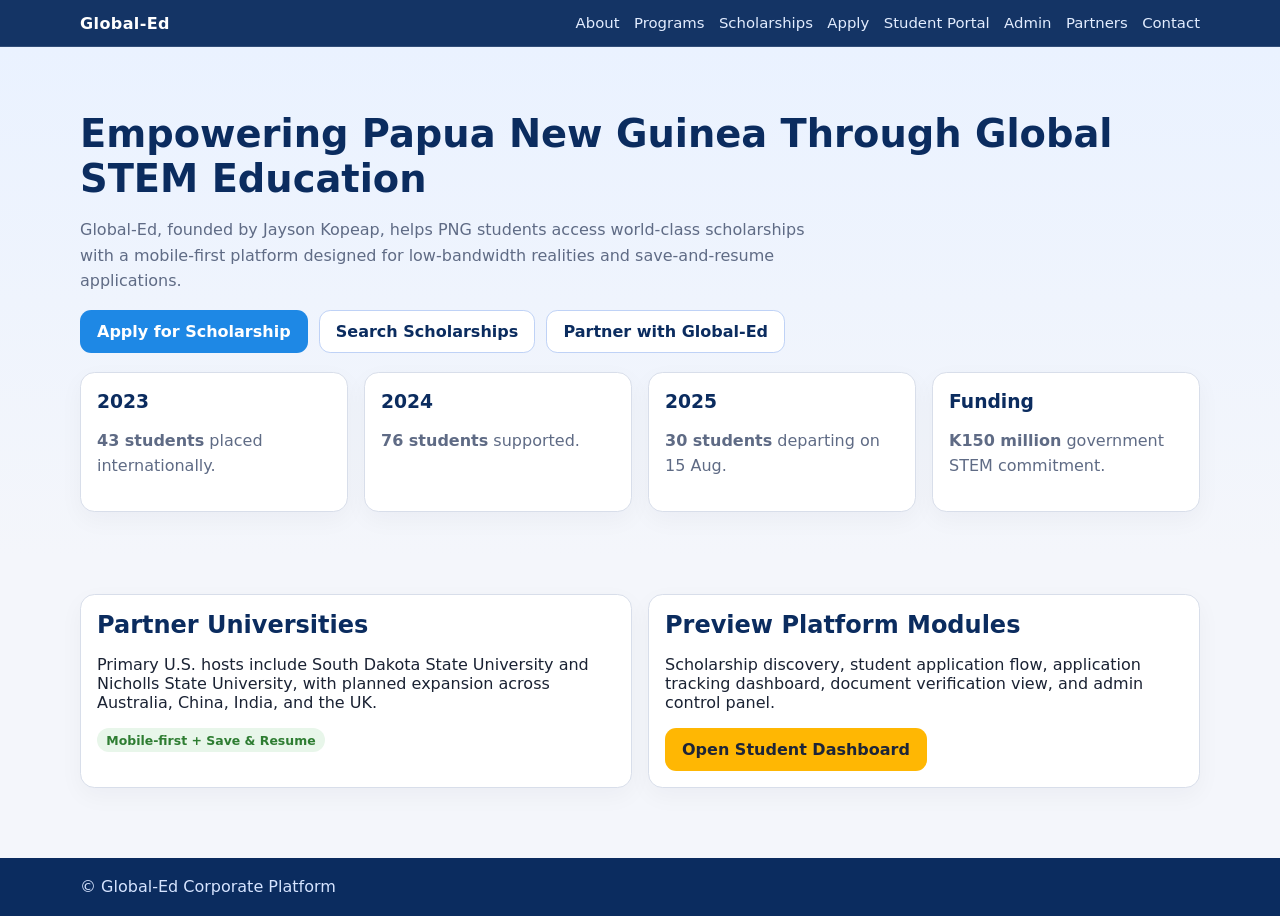
<file: index.html>
<!doctype html>
<html lang="en">
<head>
  <meta charset="UTF-8" />
  <meta name="viewport" content="width=device-width, initial-scale=1.0" />
  <title>Global-Ed | Corporate Platform</title>
  <link rel="stylesheet" href="styles.css" />
</head>
<body>
  <header class="topbar">
    <div class="container nav">
      <a class="brand" href="index.html">Global-Ed</a>
      <nav class="menu">
        <a href="about.html">About</a><a href="programs.html">Programs</a><a href="scholarships.html">Scholarships</a><a href="apply.html">Apply</a><a href="dashboard.html">Student Portal</a><a href="admin.html">Admin</a><a href="partners.html">Partners</a><a href="contact.html">Contact</a>
      </nav>
    </div>
  </header>

  <section class="hero">
    <div class="container">
      <h1>Empowering Papua New Guinea Through Global STEM Education</h1>
      <p>Global-Ed, founded by Jayson Kopeap, helps PNG students access world-class scholarships with a mobile-first platform designed for low-bandwidth realities and save-and-resume applications.</p>
      <div class="actions">
        <a class="btn btn-primary" href="apply.html">Apply for Scholarship</a>
        <a class="btn btn-ghost" href="scholarships.html">Search Scholarships</a>
        <a class="btn btn-ghost" href="partners.html">Partner with Global-Ed</a>
      </div>

      <div class="grid stats">
        <article class="card"><h3>2023</h3><p><strong>43 students</strong> placed internationally.</p></article>
        <article class="card"><h3>2024</h3><p><strong>76 students</strong> supported.</p></article>
        <article class="card"><h3>2025</h3><p><strong>30 students</strong> departing on 15 Aug.</p></article>
        <article class="card"><h3>Funding</h3><p><strong>K150 million</strong> government STEM commitment.</p></article>
      </div>
    </div>
  </section>

  <section class="section">
    <div class="container grid columns-2">
      <article class="card">
        <h2>Partner Universities</h2>
        <p>Primary U.S. hosts include South Dakota State University and Nicholls State University, with planned expansion across Australia, China, India, and the UK.</p>
        <span class="badge badge-success">Mobile-first + Save & Resume</span>
      </article>
      <article class="card">
        <h2>Preview Platform Modules</h2>
        <p>Scholarship discovery, student application flow, application tracking dashboard, document verification view, and admin control panel.</p>
        <a class="btn btn-warning" href="dashboard.html">Open Student Dashboard</a>
      </article>
    </div>
  </section>

  <footer class="footer"><div class="container">© Global-Ed Corporate Platform</div></footer>
</body>
</html>
</file>
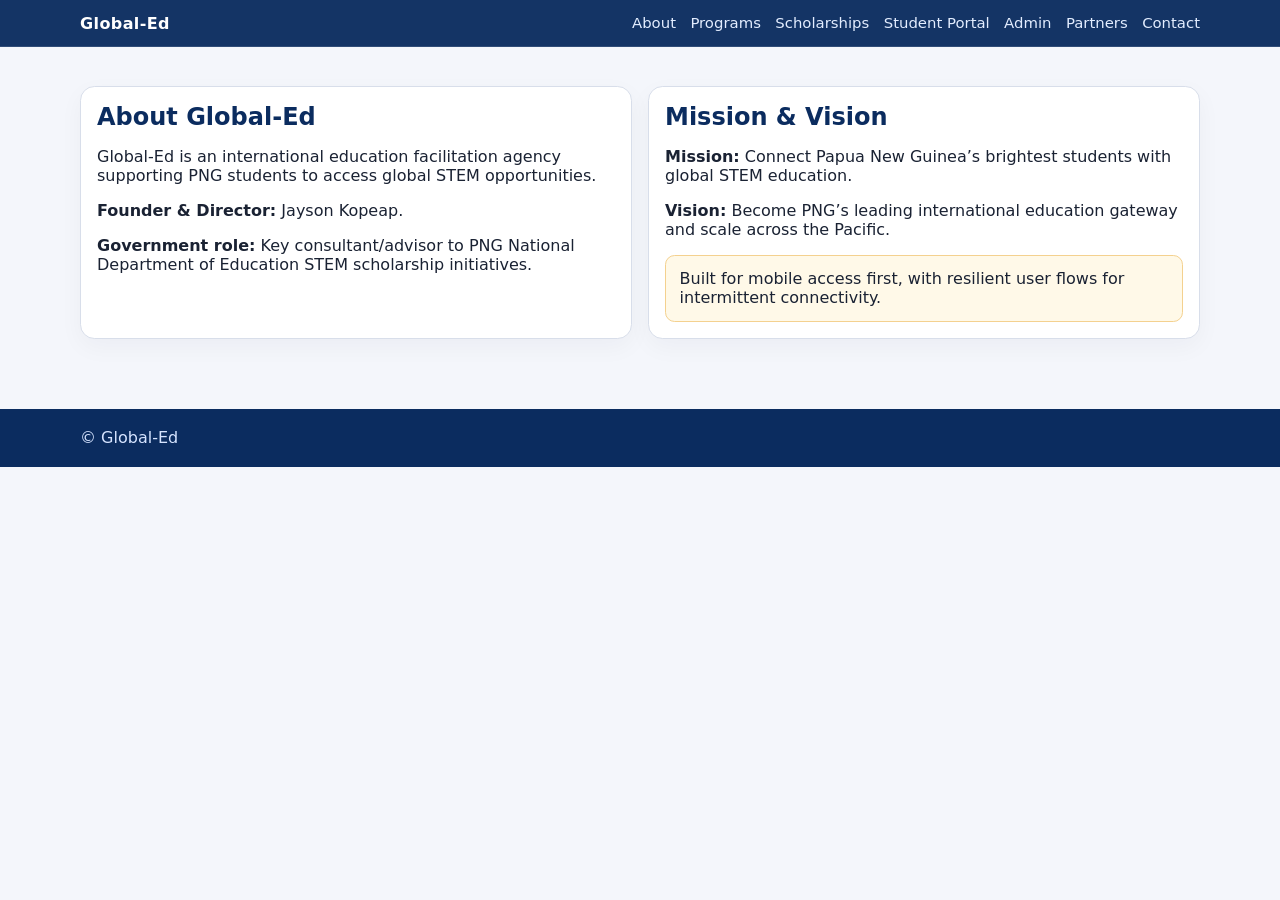
<file: about.html>
<!doctype html><html lang="en"><head><meta charset="UTF-8"><meta name="viewport" content="width=device-width, initial-scale=1.0"><title>About | Global-Ed</title><link rel="stylesheet" href="styles.css"></head><body>
<header class="topbar"><div class="container nav"><a class="brand" href="index.html">Global-Ed</a><nav class="menu"><a href="about.html">About</a><a href="programs.html">Programs</a><a href="scholarships.html">Scholarships</a><a href="dashboard.html">Student Portal</a><a href="admin.html">Admin</a><a href="partners.html">Partners</a><a href="contact.html">Contact</a></nav></div></header>
<section class="section"><div class="container grid columns-2"><div class="card"><h2>About Global-Ed</h2><p>Global-Ed is an international education facilitation agency supporting PNG students to access global STEM opportunities.</p><p><strong>Founder & Director:</strong> Jayson Kopeap.</p><p><strong>Government role:</strong> Key consultant/advisor to PNG National Department of Education STEM scholarship initiatives.</p></div><div class="card"><h2>Mission & Vision</h2><p><strong>Mission:</strong> Connect Papua New Guinea’s brightest students with global STEM education.</p><p><strong>Vision:</strong> Become PNG’s leading international education gateway and scale across the Pacific.</p><div class="notice">Built for mobile access first, with resilient user flows for intermittent connectivity.</div></div></div></section>
<footer class="footer"><div class="container">© Global-Ed</div></footer></body></html>
</file>
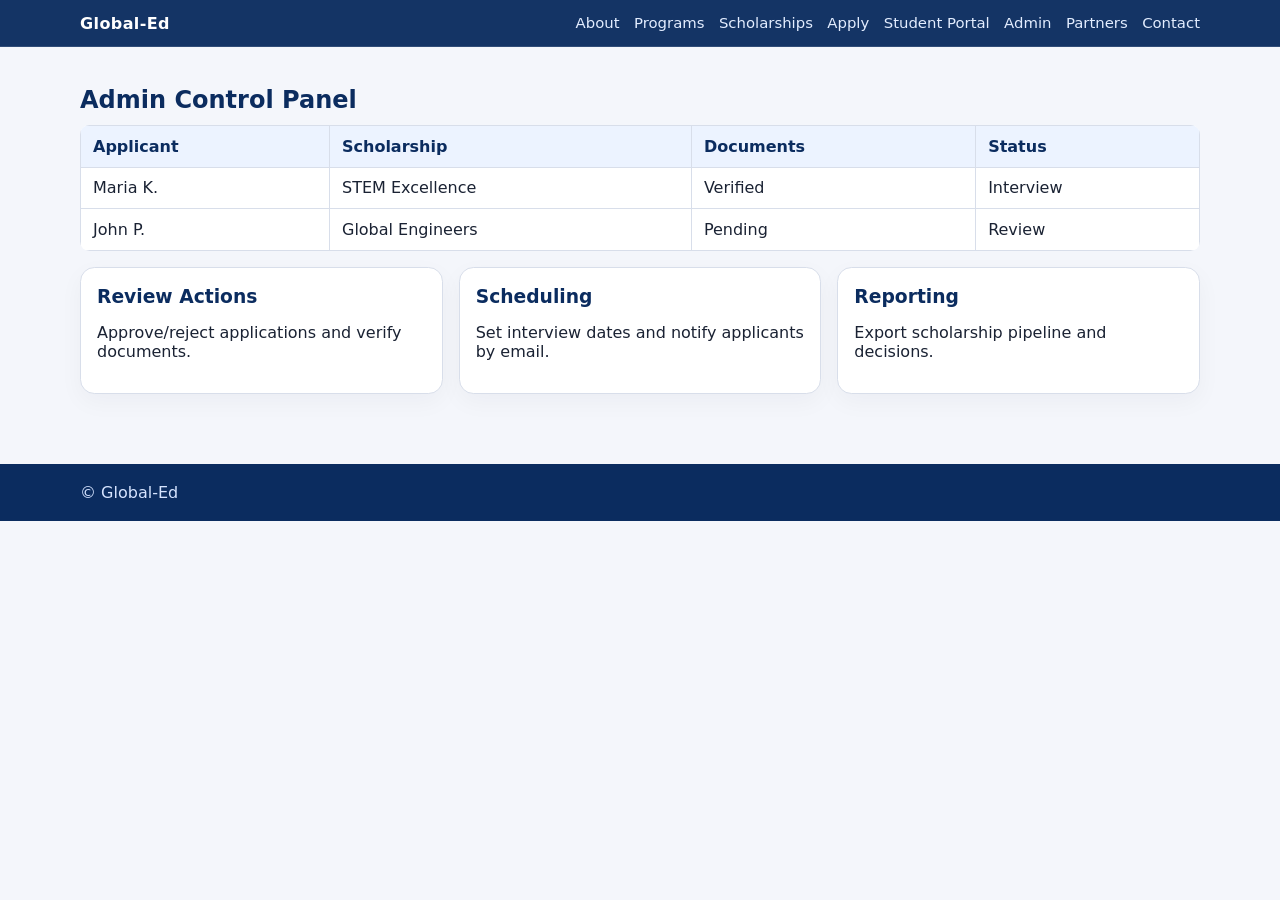
<file: admin.html>
<!doctype html>
<html lang="en"><head><meta charset="UTF-8" /><meta name="viewport" content="width=device-width, initial-scale=1.0" /><title>Admin Dashboard | Global-Ed</title><link rel="stylesheet" href="styles.css" /></head>
<body>
<header class="topbar"><div class="container nav"><a class="brand" href="index.html">Global-Ed</a><nav class="menu"><a href="about.html">About</a><a href="programs.html">Programs</a><a href="scholarships.html">Scholarships</a><a href="apply.html">Apply</a><a href="dashboard.html">Student Portal</a><a href="admin.html">Admin</a><a href="partners.html">Partners</a><a href="contact.html">Contact</a></nav></div></header>
<section class="section"><div class="container"><h2>Admin Control Panel</h2><table class="table"><tr><th>Applicant</th><th>Scholarship</th><th>Documents</th><th>Status</th></tr><tr><td>Maria K.</td><td>STEM Excellence</td><td>Verified</td><td>Interview</td></tr><tr><td>John P.</td><td>Global Engineers</td><td>Pending</td><td>Review</td></tr></table><div class="grid kpis" style="margin-top:1rem"><article class="card"><h3>Review Actions</h3><p>Approve/reject applications and verify documents.</p></article><article class="card"><h3>Scheduling</h3><p>Set interview dates and notify applicants by email.</p></article><article class="card"><h3>Reporting</h3><p>Export scholarship pipeline and decisions.</p></article></div></div></section>
<footer class="footer"><div class="container">© Global-Ed</div></footer>
</body></html>
</file>
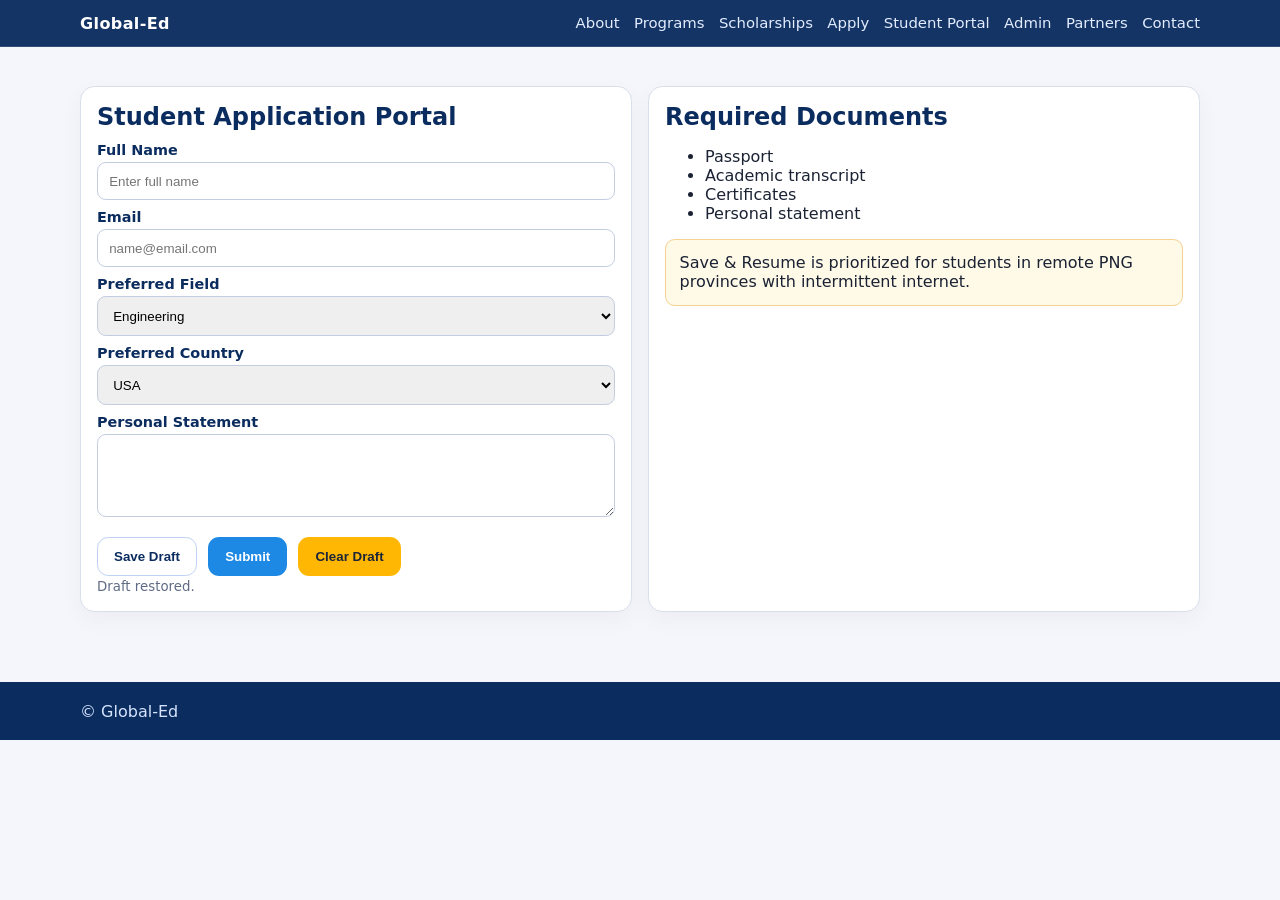
<file: apply.html>
<!doctype html>
<html lang="en">
<head>
  <meta charset="UTF-8" />
  <meta name="viewport" content="width=device-width, initial-scale=1.0" />
  <title>Apply | Global-Ed</title>
  <link rel="stylesheet" href="styles.css" />
</head>
<body>
<header class="topbar"><div class="container nav"><a class="brand" href="index.html">Global-Ed</a><nav class="menu"><a href="about.html">About</a><a href="programs.html">Programs</a><a href="scholarships.html">Scholarships</a><a href="apply.html">Apply</a><a href="dashboard.html">Student Portal</a><a href="admin.html">Admin</a><a href="partners.html">Partners</a><a href="contact.html">Contact</a></nav></div></header>
<section class="section">
  <div class="container grid columns-2">
    <form class="card" data-application-form>
      <h2>Student Application Portal</h2>
      <label>Full Name</label><input name="fullName" placeholder="Enter full name" />
      <label>Email</label><input name="email" type="email" placeholder="name@email.com" />
      <label>Preferred Field</label>
      <select name="field"><option>Engineering</option><option>Computer Science</option><option>Data Science</option></select>
      <label>Preferred Country</label>
      <select name="country"><option>USA</option><option>Australia</option><option>UK</option></select>
      <label>Personal Statement</label><textarea name="statement" rows="4"></textarea>
      <div class="actions">
        <button type="button" class="btn btn-ghost" data-save-draft>Save Draft</button>
        <button type="button" class="btn btn-primary">Submit</button>
        <button type="button" class="btn btn-warning" data-clear-draft>Clear Draft</button>
      </div>
      <small data-save-status>Auto-save enabled for unreliable connectivity.</small>
    </form>
    <aside class="card">
      <h2>Required Documents</h2>
      <ul>
        <li>Passport</li><li>Academic transcript</li><li>Certificates</li><li>Personal statement</li>
      </ul>
      <div class="notice">Save & Resume is prioritized for students in remote PNG provinces with intermittent internet.</div>
    </aside>
  </div>
</section>
<footer class="footer"><div class="container">© Global-Ed</div></footer>
<script src="app.js"></script>
</body>
</html>
</file>
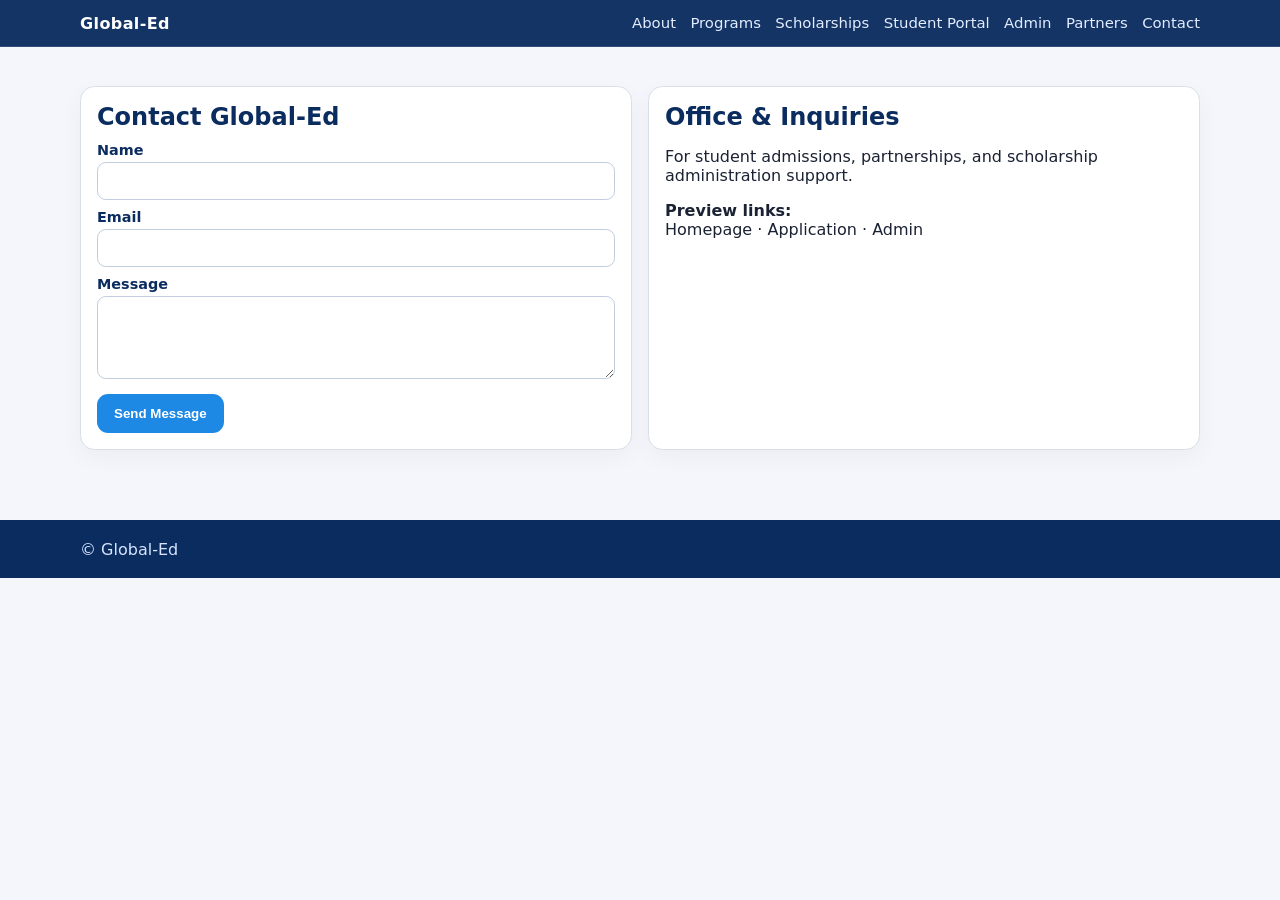
<file: contact.html>
<!doctype html><html lang="en"><head><meta charset="UTF-8"><meta name="viewport" content="width=device-width, initial-scale=1.0"><title>Contact | Global-Ed</title><link rel="stylesheet" href="styles.css"></head><body>
<header class="topbar"><div class="container nav"><a class="brand" href="index.html">Global-Ed</a><nav class="menu"><a href="about.html">About</a><a href="programs.html">Programs</a><a href="scholarships.html">Scholarships</a><a href="dashboard.html">Student Portal</a><a href="admin.html">Admin</a><a href="partners.html">Partners</a><a href="contact.html">Contact</a></nav></div></header>
<section class="section"><div class="container grid columns-2"><form class="card"><h2>Contact Global-Ed</h2><label>Name</label><input><label>Email</label><input type="email"><label>Message</label><textarea rows="4"></textarea><button type="button" class="btn btn-primary" style="margin-top:.7rem;">Send Message</button></form><div class="card"><h2>Office & Inquiries</h2><p>For student admissions, partnerships, and scholarship administration support.</p><p><strong>Preview links:</strong><br><a href="index.html">Homepage</a> · <a href="apply.html">Application</a> · <a href="admin.html">Admin</a></p></div></div></section>
<footer class="footer"><div class="container">© Global-Ed</div></footer></body></html>
</file>
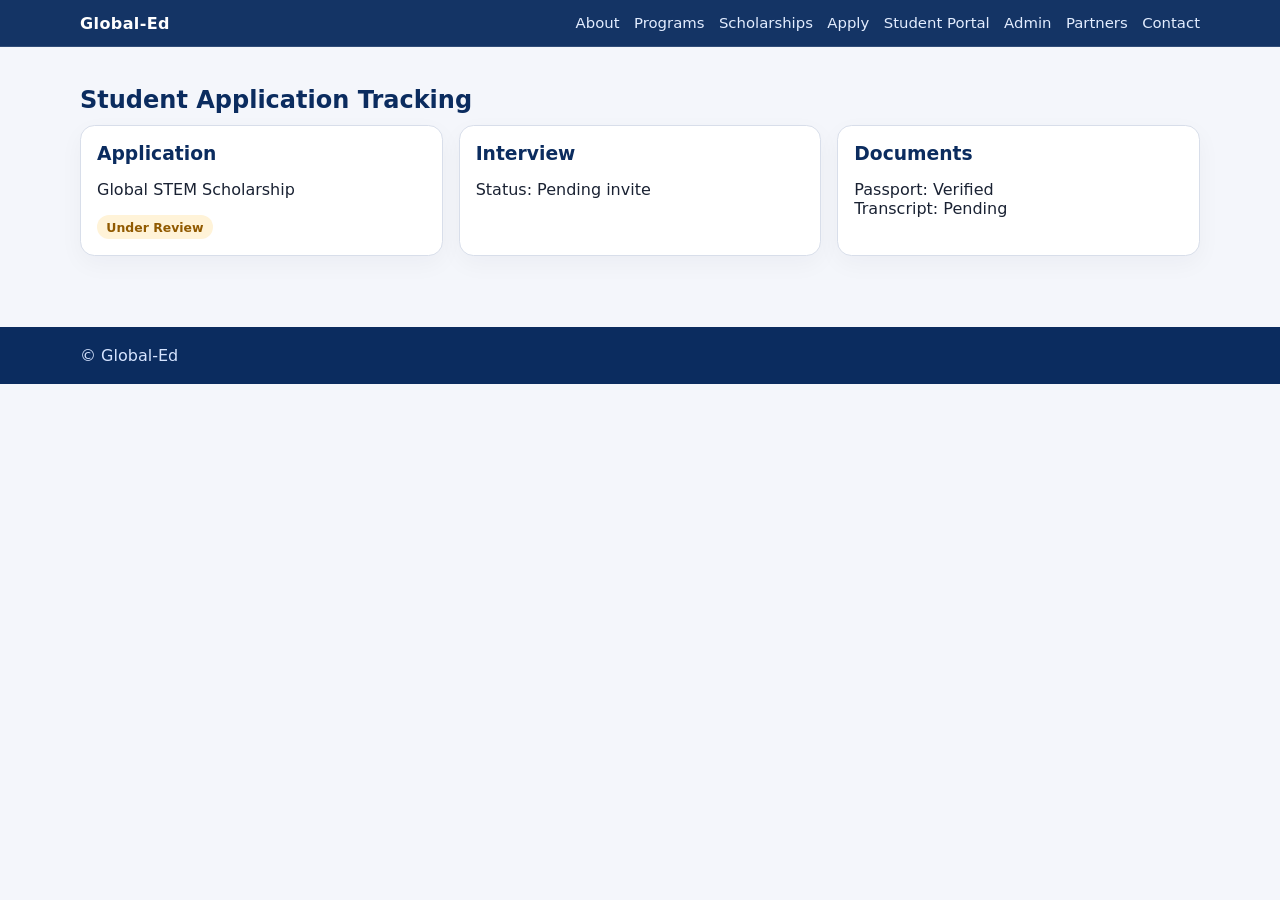
<file: dashboard.html>
<!doctype html>
<html lang="en"><head><meta charset="UTF-8" /><meta name="viewport" content="width=device-width, initial-scale=1.0" /><title>Student Dashboard | Global-Ed</title><link rel="stylesheet" href="styles.css" /></head>
<body>
<header class="topbar"><div class="container nav"><a class="brand" href="index.html">Global-Ed</a><nav class="menu"><a href="about.html">About</a><a href="programs.html">Programs</a><a href="scholarships.html">Scholarships</a><a href="apply.html">Apply</a><a href="dashboard.html">Student Portal</a><a href="admin.html">Admin</a><a href="partners.html">Partners</a><a href="contact.html">Contact</a></nav></div></header>
<section class="section"><div class="container"><h2>Student Application Tracking</h2><div class="grid kpis"><article class="card"><h3>Application</h3><p>Global STEM Scholarship</p><span class="badge badge-pending">Under Review</span></article><article class="card"><h3>Interview</h3><p>Status: Pending invite</p></article><article class="card"><h3>Documents</h3><p>Passport: Verified<br/>Transcript: Pending</p></article></div></div></section>
<footer class="footer"><div class="container">© Global-Ed</div></footer>
</body></html>
</file>
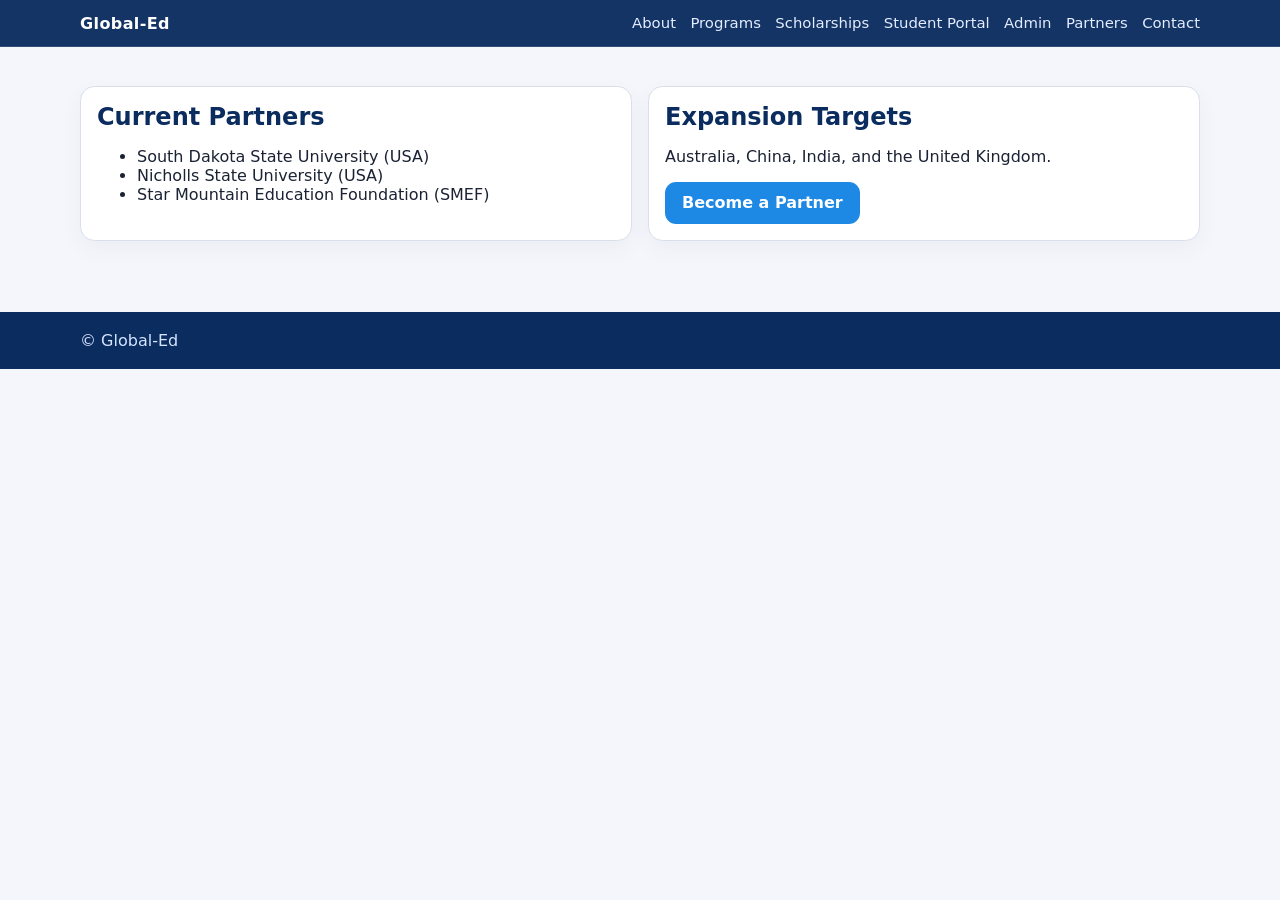
<file: partners.html>
<!doctype html><html lang="en"><head><meta charset="UTF-8"><meta name="viewport" content="width=device-width, initial-scale=1.0"><title>Partners | Global-Ed</title><link rel="stylesheet" href="styles.css"></head><body>
<header class="topbar"><div class="container nav"><a class="brand" href="index.html">Global-Ed</a><nav class="menu"><a href="about.html">About</a><a href="programs.html">Programs</a><a href="scholarships.html">Scholarships</a><a href="dashboard.html">Student Portal</a><a href="admin.html">Admin</a><a href="partners.html">Partners</a><a href="contact.html">Contact</a></nav></div></header>
<section class="section"><div class="container grid columns-2"><div class="card"><h2>Current Partners</h2><ul><li>South Dakota State University (USA)</li><li>Nicholls State University (USA)</li><li>Star Mountain Education Foundation (SMEF)</li></ul></div><div class="card"><h2>Expansion Targets</h2><p>Australia, China, India, and the United Kingdom.</p><a class="btn btn-primary" href="contact.html">Become a Partner</a></div></div></section>
<footer class="footer"><div class="container">© Global-Ed</div></footer></body></html>
</file>
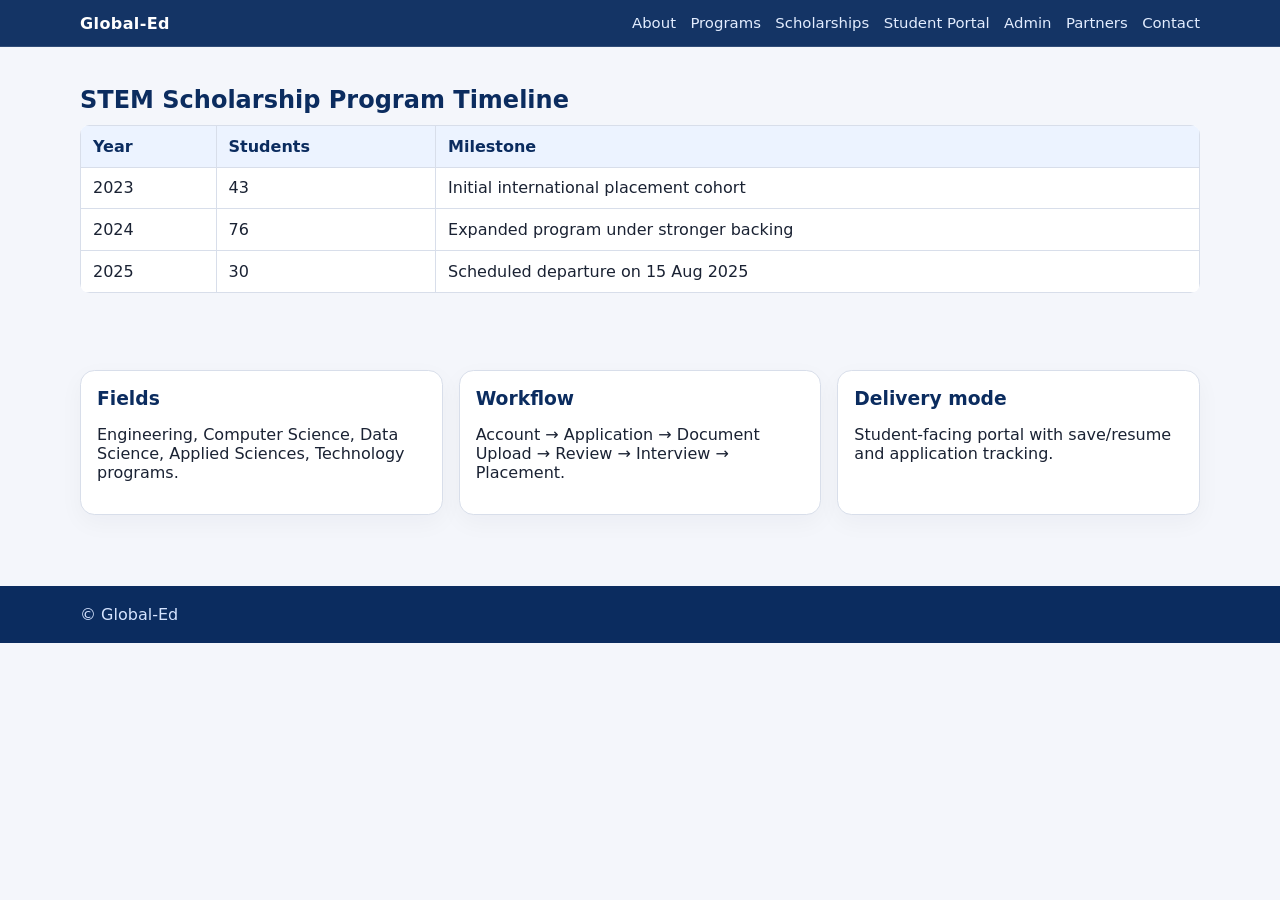
<file: programs.html>
<!doctype html><html lang="en"><head><meta charset="UTF-8"><meta name="viewport" content="width=device-width, initial-scale=1.0"><title>Programs | Global-Ed</title><link rel="stylesheet" href="styles.css"></head><body>
<header class="topbar"><div class="container nav"><a class="brand" href="index.html">Global-Ed</a><nav class="menu"><a href="about.html">About</a><a href="programs.html">Programs</a><a href="scholarships.html">Scholarships</a><a href="dashboard.html">Student Portal</a><a href="admin.html">Admin</a><a href="partners.html">Partners</a><a href="contact.html">Contact</a></nav></div></header>
<section class="section"><div class="container"><h2>STEM Scholarship Program Timeline</h2><table class="table"><tr><th>Year</th><th>Students</th><th>Milestone</th></tr><tr><td>2023</td><td>43</td><td>Initial international placement cohort</td></tr><tr><td>2024</td><td>76</td><td>Expanded program under stronger backing</td></tr><tr><td>2025</td><td>30</td><td>Scheduled departure on 15 Aug 2025</td></tr></table></div></section>
<section class="section"><div class="container grid kpis"><div class="card"><h3>Fields</h3><p>Engineering, Computer Science, Data Science, Applied Sciences, Technology programs.</p></div><div class="card"><h3>Workflow</h3><p>Account → Application → Document Upload → Review → Interview → Placement.</p></div><div class="card"><h3>Delivery mode</h3><p>Student-facing portal with save/resume and application tracking.</p></div></div></section>
<footer class="footer"><div class="container">© Global-Ed</div></footer></body></html>
</file>
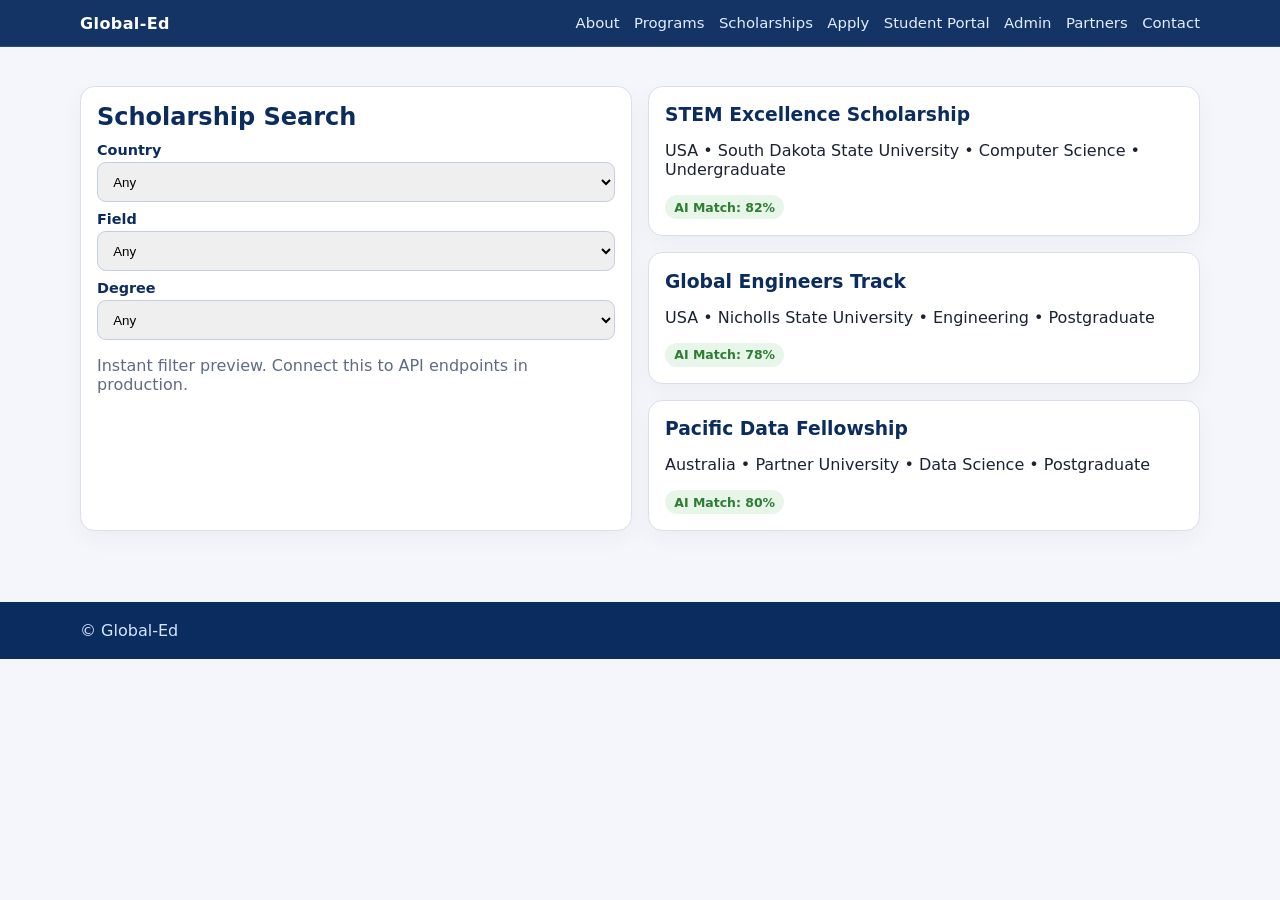
<file: scholarships.html>
<!doctype html>
<html lang="en">
<head>
  <meta charset="UTF-8" />
  <meta name="viewport" content="width=device-width, initial-scale=1.0" />
  <title>Scholarships | Global-Ed</title>
  <link rel="stylesheet" href="styles.css" />
</head>
<body>
<header class="topbar"><div class="container nav"><a class="brand" href="index.html">Global-Ed</a><nav class="menu"><a href="about.html">About</a><a href="programs.html">Programs</a><a href="scholarships.html">Scholarships</a><a href="apply.html">Apply</a><a href="dashboard.html">Student Portal</a><a href="admin.html">Admin</a><a href="partners.html">Partners</a><a href="contact.html">Contact</a></nav></div></header>
<section class="section">
  <div class="container grid columns-2">
    <form class="card" data-scholarship-filters>
      <h2>Scholarship Search</h2>
      <label>Country</label>
      <select name="country"><option>Any</option><option>USA</option><option>Australia</option><option>UK</option></select>
      <label>Field</label>
      <select name="field"><option>Any</option><option>Computer Science</option><option>Engineering</option><option>Data Science</option></select>
      <label>Degree</label>
      <select name="degree"><option>Any</option><option>Undergraduate</option><option>Postgraduate</option></select>
      <p class="muted">Instant filter preview. Connect this to API endpoints in production.</p>
    </form>

    <div class="grid">
      <article class="card" data-scholarship-card data-country="USA" data-field="Computer Science" data-degree="Undergraduate">
        <h3>STEM Excellence Scholarship</h3>
        <p>USA • South Dakota State University • Computer Science • Undergraduate</p>
        <span class="badge badge-success">AI Match: 82%</span>
      </article>
      <article class="card" data-scholarship-card data-country="USA" data-field="Engineering" data-degree="Postgraduate">
        <h3>Global Engineers Track</h3>
        <p>USA • Nicholls State University • Engineering • Postgraduate</p>
        <span class="badge badge-success">AI Match: 78%</span>
      </article>
      <article class="card" data-scholarship-card data-country="Australia" data-field="Data Science" data-degree="Postgraduate">
        <h3>Pacific Data Fellowship</h3>
        <p>Australia • Partner University • Data Science • Postgraduate</p>
        <span class="badge badge-success">AI Match: 80%</span>
      </article>
    </div>
  </div>
</section>
<footer class="footer"><div class="container">© Global-Ed</div></footer>
<script src="app.js"></script>
</body>
</html>
</file>
<file: styles.css>
:root {
  --navy: #0b2c5f;
  --blue: #1e88e5;
  --green: #2e7d32;
  --bg: #f4f6fb;
  --text: #1a2233;
  --muted: #5f6b85;
  --card: #ffffff;
  --border: #d8deea;
  --accent: #ffb703;
}
* { box-sizing: border-box; }
body { margin: 0; font-family: Inter, system-ui, sans-serif; color: var(--text); background: var(--bg); }
a { color: inherit; text-decoration: none; }
.container { width: min(1120px, 92%); margin: 0 auto; }
.topbar { position: sticky; top: 0; z-index: 30; background: rgba(11,44,95,.96); border-bottom: 1px solid rgba(255,255,255,.12); }
.nav { display: flex; align-items: center; justify-content: space-between; padding: .85rem 0; gap: 1rem; }
.brand { color: #fff; font-weight: 800; letter-spacing: .4px; }
.menu { display: flex; gap: .9rem; flex-wrap: wrap; }
.menu a { color: #e3edff; font-size: .93rem; }
.menu a:hover { color: #fff; }
.hero { background: linear-gradient(180deg, #eaf2ff 0%, #f4f6fb 100%); padding: 4rem 0 2.75rem; }
.hero h1 { font-size: clamp(1.8rem, 3vw, 3rem); margin: 0; color: var(--navy); }
.hero p { color: var(--muted); line-height: 1.6; max-width: 760px; }
.actions { display: flex; gap: .7rem; flex-wrap: wrap; margin-top: 1rem; }
.btn { border: 1px solid transparent; border-radius: .7rem; padding: .68rem 1rem; font-weight: 700; display: inline-block; cursor: pointer; }
.btn-primary { background: var(--blue); color: white; }
.btn-ghost { background: white; color: var(--navy); border-color: #bfd2f6; }
.btn-warning { background: var(--accent); color: #1d2538; }
.section { padding: 2.4rem 0; }
.section h2 { color: var(--navy); margin: 0 0 .7rem; }
.grid { display: grid; gap: 1rem; }
.stats { grid-template-columns: repeat(auto-fit, minmax(180px, 1fr)); margin-top: 1.2rem; }
.columns-2 { grid-template-columns: repeat(auto-fit, minmax(290px, 1fr)); }
.kpis { grid-template-columns: repeat(auto-fit, minmax(220px, 1fr)); }
.card { background: var(--card); border: 1px solid var(--border); border-radius: .9rem; padding: 1rem; box-shadow: 0 8px 24px rgba(20, 33, 61, .04); }
.card h3 { margin: .1rem 0 .4rem; color: var(--navy); }
.badge { display: inline-block; border-radius: 999px; padding: .28rem .58rem; font-size: .78rem; font-weight: 700; }
.badge-success { background: #e8f6ea; color: var(--green); }
.badge-pending { background: #fff3d8; color: #915a00; }
.notice { padding: .85rem; background: #fff9e8; border: 1px solid #f4d18f; border-radius: .6rem; }
.table { width: 100%; border-collapse: collapse; background: #fff; border-radius: .6rem; overflow: hidden; }
.table th, .table td { border: 1px solid var(--border); padding: .68rem .75rem; text-align: left; }
.table th { background: #ecf3ff; color: var(--navy); }
label { display: block; color: var(--navy); font-size: .9rem; margin: .55rem 0 .28rem; font-weight: 600; }
input, select, textarea { width: 100%; border: 1px solid #c2cde0; border-radius: .55rem; padding: .65rem .7rem; }
small, .muted { color: var(--muted); }
.footer { background: var(--navy); color: #d6e4ff; padding: 1.2rem 0; margin-top: 2rem; }
@media (max-width: 720px) {
  .menu { gap: .6rem; }
  .menu a { font-size: .85rem; }
  .actions .btn { width: 100%; text-align: center; }
}
</file>
